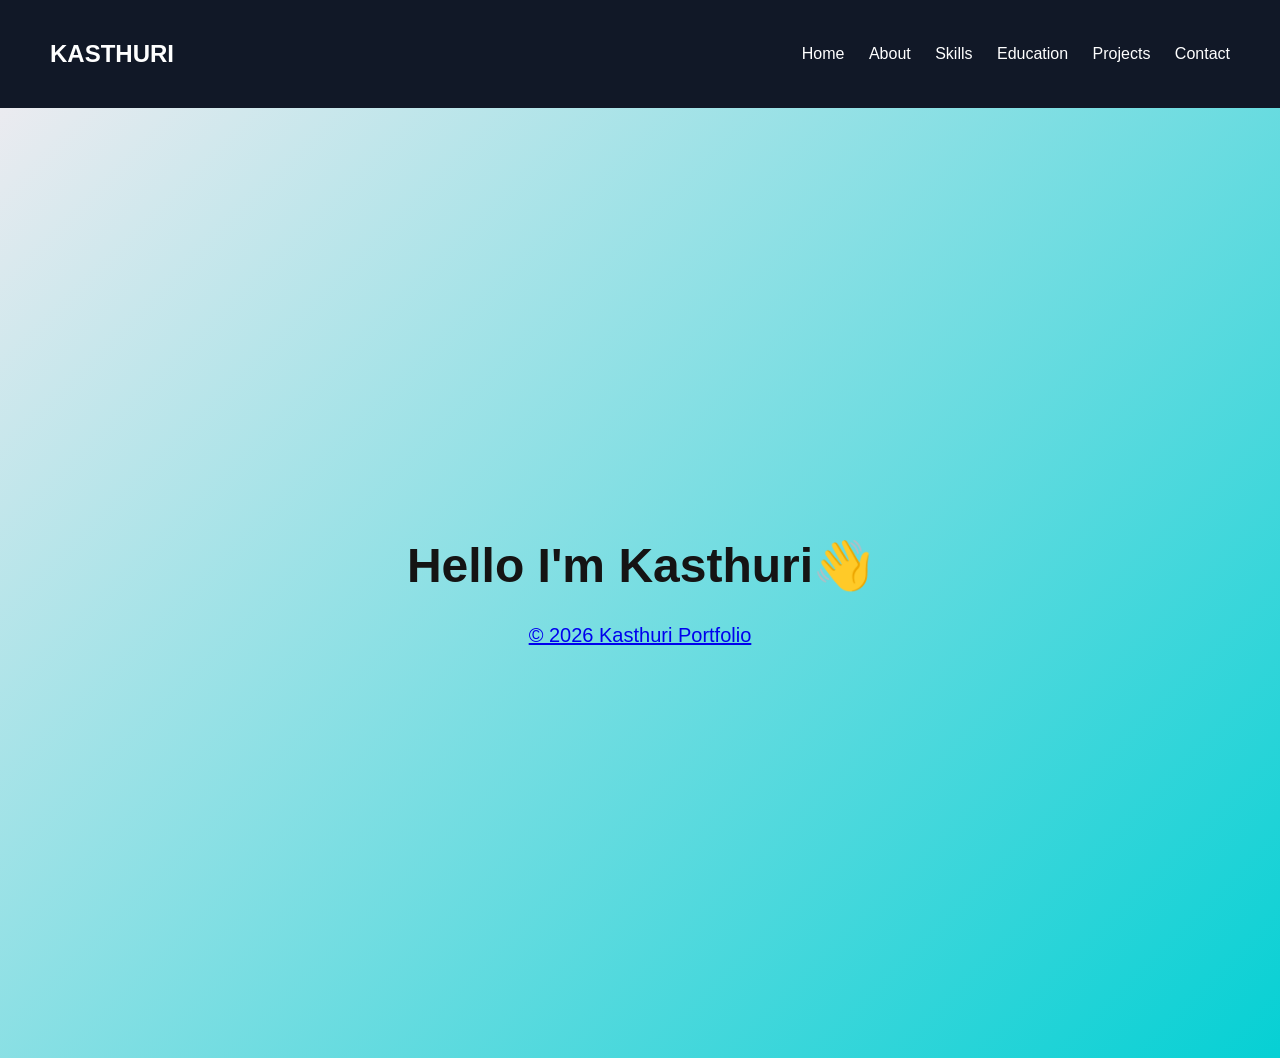
<file: index.html>
<!DOCTYPE html>
<html>
<head>
<title>Kasthuri Portfolio</title>
<link rel="stylesheet" href="style.css">
</head>
<body>
<header>
<h2>KASTHURI</h2>
<nav>
<a href="index.html">Home</a>
<a href="about.html">About</a>
<a href="skills.html">Skills</a>
<a href="education.html">Education</a>
<a href="projects.html">Projects</a>
<a href="contact.html">Contact</a>
</nav>
</header>
<section class="hero">

<h1><b>Hello I'm Kasthuri👋</b></h1>


<a href="projects.html">

<footer>
<p>© 2026 Kasthuri Portfolio</p>
</footer>

</body>
</html>
</file>
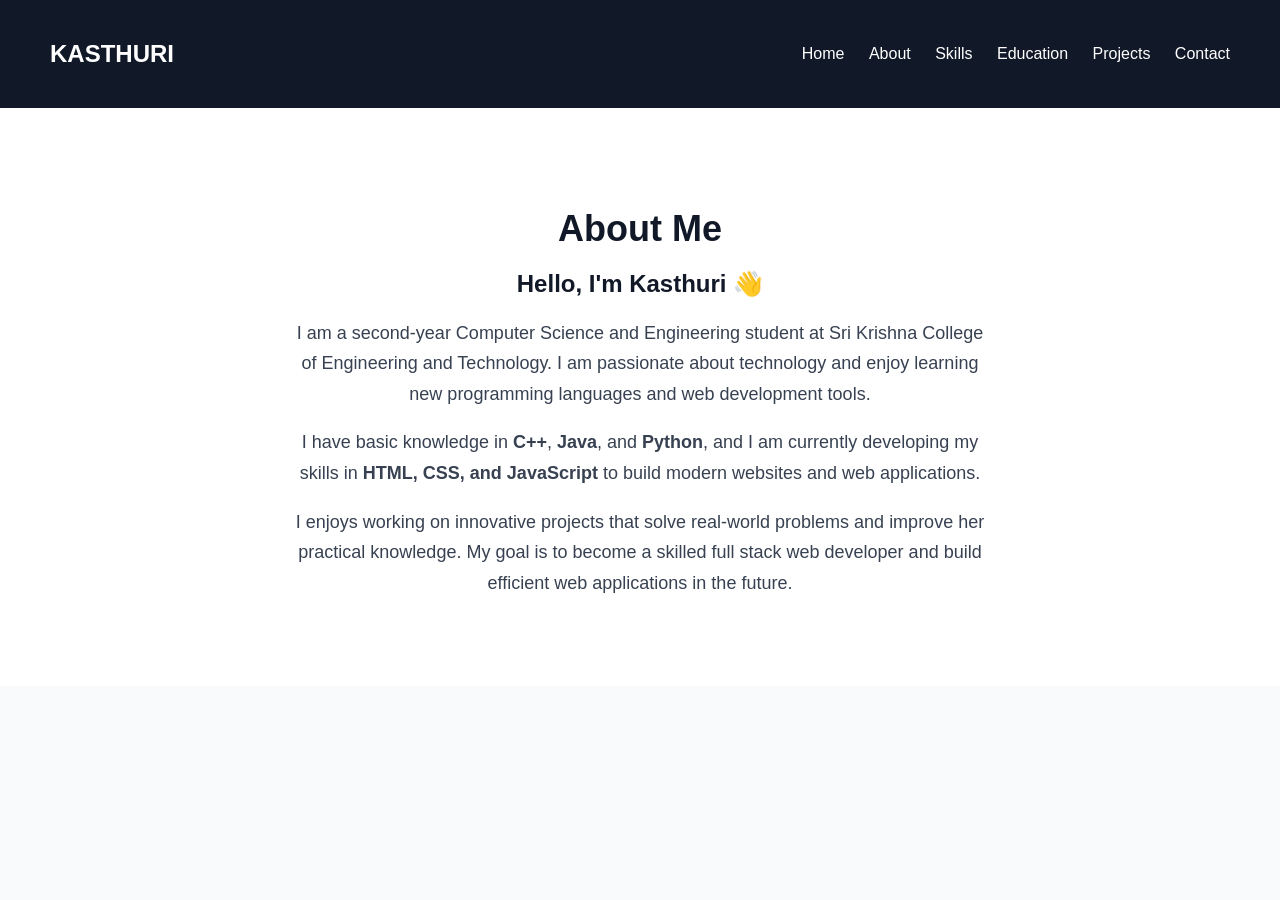
<file: about.html>
<!DOCTYPE html>
<html>
<head>
<title>About Me</title>
<link rel="stylesheet" href="style.css">
</head>

<body>

<header>
<h2>KASTHURI</h2>

<nav>
<a href="index.html">Home</a>
<a href="about.html">About</a>
<a href="skills.html">Skills</a>
<a href="education.html">Education</a>
<a href="projects.html">Projects</a>
<a href="contact.html">Contact</a>
</nav>
</header>

<section class="about">

<h1>About Me</h1>

<div class="about-container">

<div class="about-card">

<h2>Hello, I'm Kasthuri 👋</h2>

<p>
I am a second-year Computer Science and Engineering student at 
Sri Krishna College of Engineering and Technology. I am passionate 
about technology and enjoy learning new programming languages 
and web development tools.
</p>

<p>
I have basic knowledge in <b>C++</b>, <b>Java</b>, and <b>Python</b>, and 
I am currently developing my skills in <b>HTML, CSS, and JavaScript</b> 
to build modern websites and web applications.
</p>
<p> I enjoys working on innovative projects that solve real-world problems and improve her practical knowledge. 
    My goal is to become a skilled full stack web developer and build efficient web applications in the future. </p>

</div>

</div>

</section>

</body>
</html>
</file>
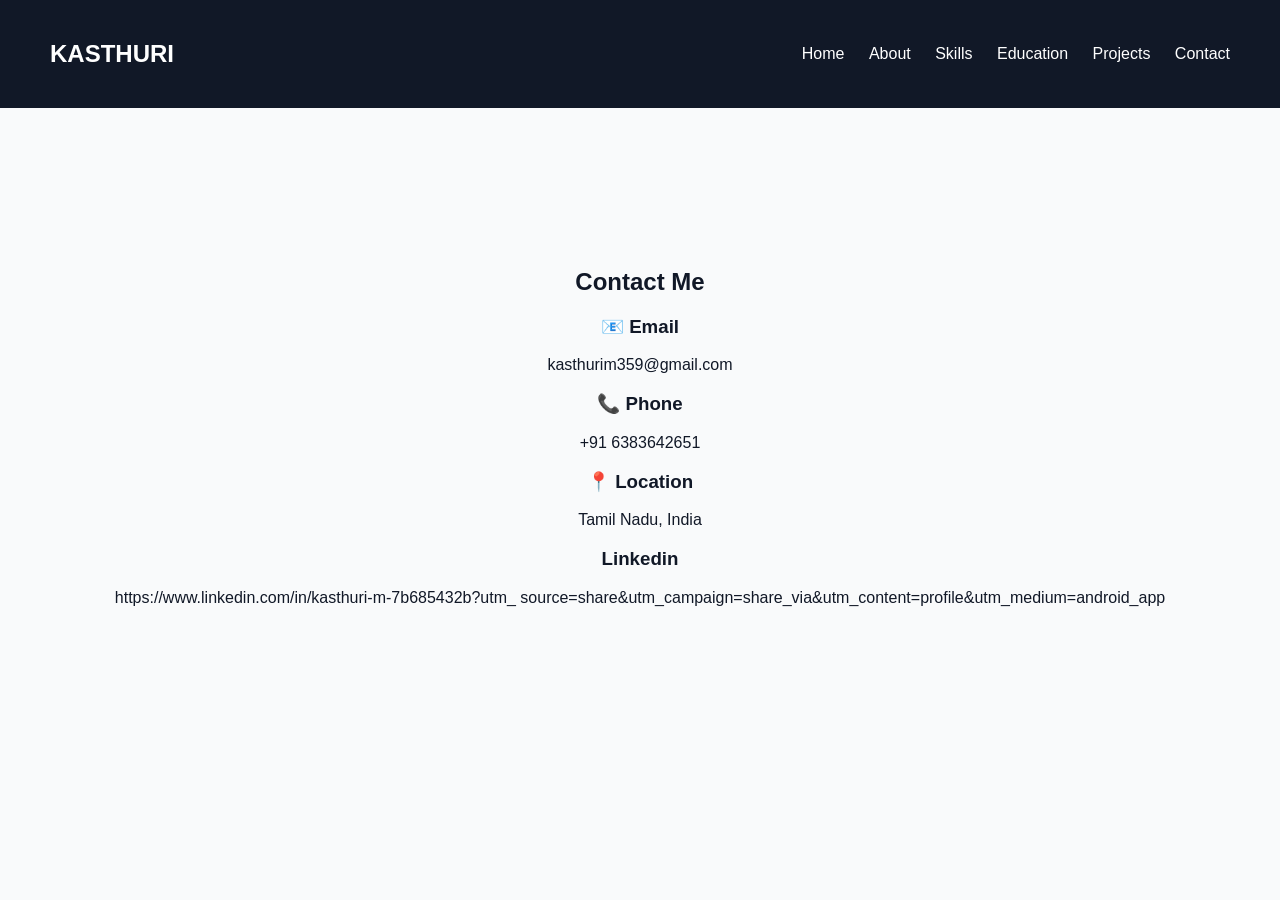
<file: contact.html>
<!DOCTYPE html>
<html>
<head>
<title>Contact</title>
<link rel="stylesheet" href="style.css">
</head>

<body>

<header>
<h2>KASTHURI</h2>
<nav>
<a href="index.html">Home</a>
<a href="about.html">About</a>
<a href="skills.html">Skills</a>
<a href="education.html">Education</a>
<a href="projects.html">Projects</a>
<a href="contact.html">Contact</a>
</nav>

</header>

<section>
<!DOCTYPE html>
<html>
<head>
<title>Contact</title>
<link rel="stylesheet" href="style.css">
</head>

<body>

<section class="contact">

<h2>Contact Me</h2>

<div class="contact-container">

<div class="contact-card">
<h3>📧 Email</h3>
<p>kasthurim359@gmail.com</p>
</div>

<div class="contact-card">
<h3>📞 Phone</h3>
<p>+91 6383642651</p>
</div>

<div class="contact-card">
<h3>📍 Location</h3>
<p>Tamil Nadu, India</p>
</div>
<div class="contact-card">
    <h3>Linkedin</h3>
    <p>https://www.linkedin.com/in/kasthuri-m-7b685432b?utm_
       source=share&utm_campaign=share_via&utm_content=profile&utm_medium=android_app</p>
</div>


</section>

</body>
</html>

</form>

</section>

</body>
</html>
</file>
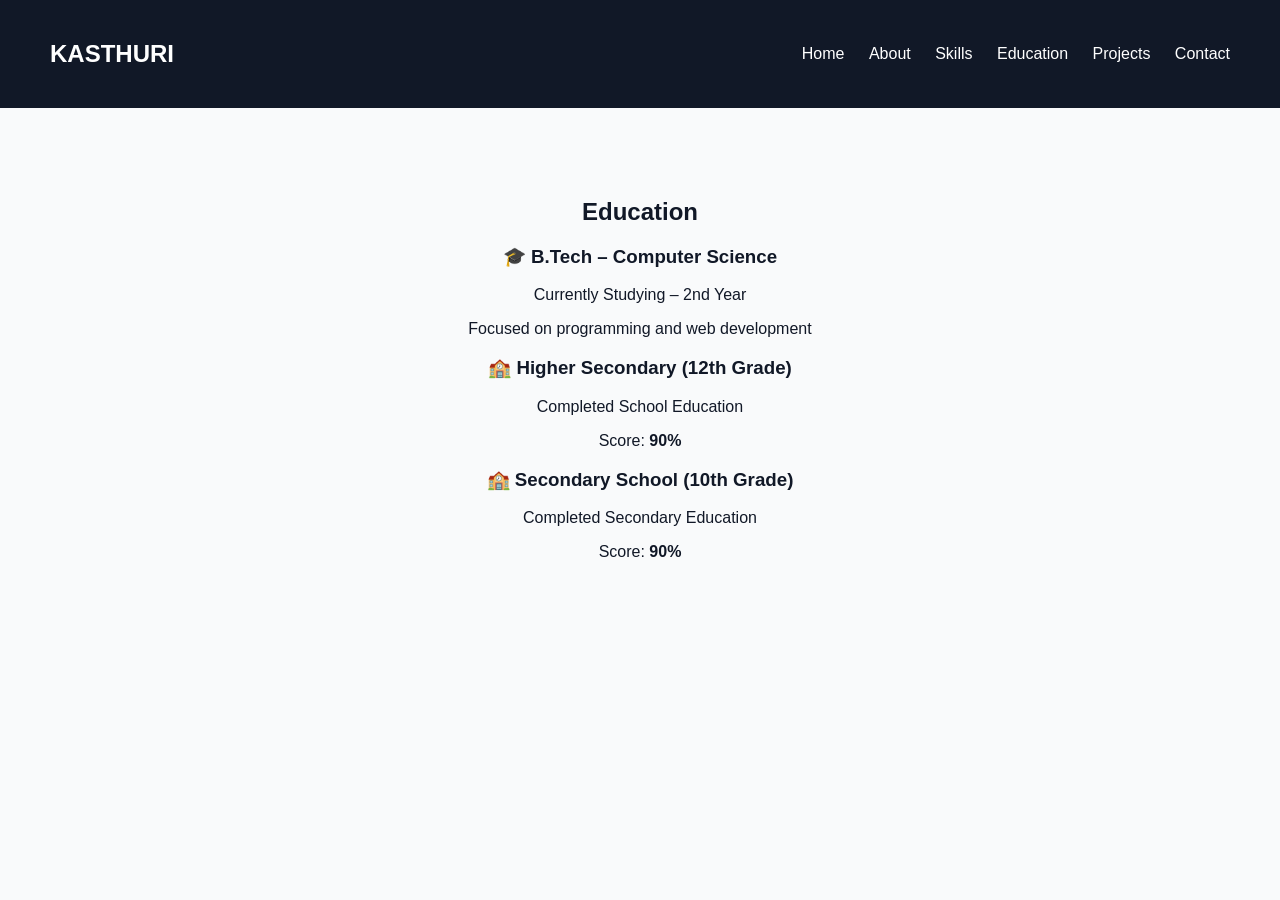
<file: education.html>
<!DOCTYPE html>
<html>
<head>
<title>Education</title>
<link rel="stylesheet" href="style.css">
</head>

<header>
<h2>KASTHURI</h2>
<nav class="navbar">
<a href="index.html">Home</a>
<a href="about.html">About</a>
<a href="skills.html">Skills</a>
<a href="education.html">Education</a>
<a href="projects.html">Projects</a>
<a href="contact.html">Contact</a>
</nav>
</header>

<section class="education">


<h2>Education</h2>

<div class="timeline">

<div class="edu-card">
<h3>🎓 B.Tech – Computer Science</h3>
<p>Currently Studying – 2nd Year</p>
<p>Focused on programming and web development</p>
</div>

<div class="edu-card">
<h3>🏫 Higher Secondary (12th Grade)</h3>
<p>Completed School Education</p>
<p>Score: <strong>90%</strong></p>
</div>

<div class="edu-card">
<h3>🏫 Secondary School (10th Grade)</h3>
<p>Completed Secondary Education</p>
<p>Score: <strong>90%</strong></p>
</div>

</div>

</section>

</body>
</html>
</file>
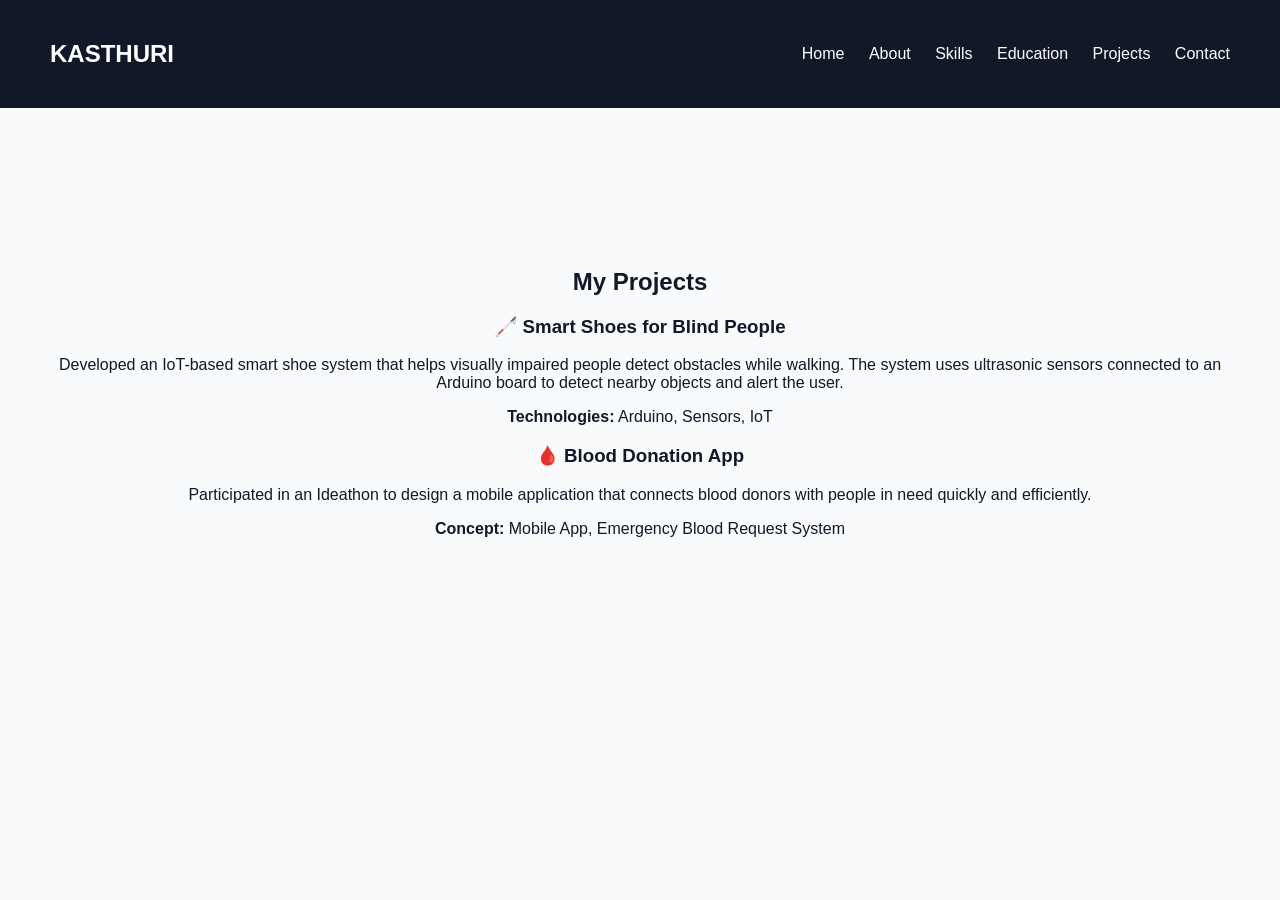
<file: projects.html>
<!DOCTYPE html>
<html>
<head>
<title>Projects</title>
<link rel="stylesheet" href="style.css">
</head>

<body>

<header>
<h2>KASTHURI</h2>
<nav>
<a href="index.html">Home</a>
<a href="about.html">About</a>
<a href="skills.html">Skills</a>
<a href="education.html">Education</a>
<a href="projects.html">Projects</a>
<a href="contact.html">Contact</a>
</nav>

</header>

<section>
<!DOCTYPE html>
<html>
<head>
<title>Projects</title>
<link rel="stylesheet" href="style.css">
</head>

<body>

<section class="projects">

<h2>My Projects</h2>

<div class="project-container">

<div class="project-card">

<h3>🦯 Smart Shoes for Blind People</h3>

<p>
Developed an IoT-based smart shoe system that helps visually impaired people detect obstacles while walking.
The system uses ultrasonic sensors connected to an Arduino board to detect nearby objects and alert the user.
</p>

<p><strong>Technologies:</strong> Arduino, Sensors, IoT</p>

</div>

<div class="project-card">
<h3>🩸 Blood Donation App</h3>
<p>
Participated in an Ideathon to design a mobile application that connects blood donors with people in need quickly and efficiently.
</p>
<p><strong>Concept:</strong> Mobile App, Emergency Blood Request System</p>
</div>

</div>

</section>

</body>
</html>

</section>

</body>
</html>
</file>
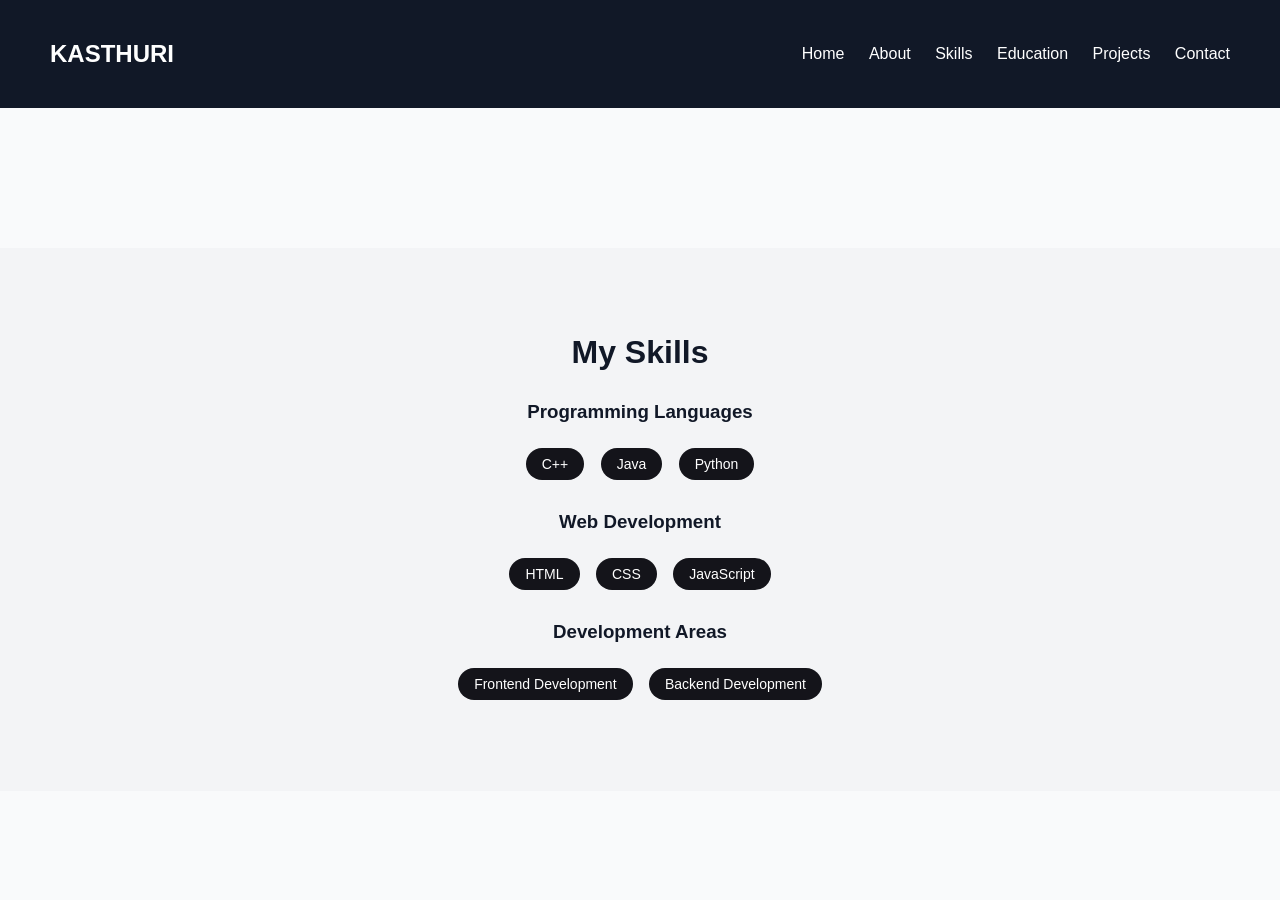
<file: skills.html>
<!DOCTYPE html>
<html>
<head>
<title>My Skills</title>
<link rel="stylesheet" href="style.css">
</head>

<body>

<header>

<h2 class="logo">KASTHURI</h2>


<nav class="navbar">
<a href="index.html">Home</a>
<a href="about.html">About</a>
<a href="skills.html">Skills</a>
<a href="education.html">Education</a>
<a href="projects.html">Projects</a>
<a href="contact.html">Contact</a>
</nav>

</header>

<section class="intro">
</section>

<section class="skills">

<h2>My Skills</h2>

<div class="skill-category">
<h3>Programming Languages</h3>

<div class="skill-tags">
<span>C++</span>
<span>Java</span>
<span>Python</span>
</div>

</div>

<div class="skill-category">

<h3>Web Development</h3>

<div class="skill-tags">
<span>HTML</span>
<span>CSS</span>
<span>JavaScript</span>
</div>

</div>

<div class="skill-category">

<h3>Development Areas</h3>

<div class="skill-tags">
<span>Frontend Development</span>
<span>Backend Development</span>
</div>

</div>

</section>

</body>
</html>
</file>
<file: style.css>
body{
font-family: 'Segoe UI', Arial, sans-serif;
margin:0;
background:#F9FAFB;
color:#111827;
}

/* HEADER */
header{
display:flex;
justify-content:space-between;
align-items:center;
padding:20px 50px;
background:#111827;
color:white;
}

nav a{
color:white;
margin-left:20px;
text-decoration:none;
font-weight:500;
transition:0.3s;
}

nav a:hover{
color:#06B6D4;
}

/* HERO SECTION */

.hero{
height:90vh;
display:flex;
flex-direction:column;
justify-content:center;
align-items:center;
text-align:center;
background:linear-gradient(135deg,#ebebf0,#06d0d4);
color:rgb(21, 20, 20);
}

.hero h1{
font-size:48px;
margin-bottom:10px;
}

.hero p{
font-size:20px;
}

/* SECTIONS */

section{
padding:70px 20px;
text-align:center;
}

/* ABOUT */

.about{
background:white;
}

.about h1{
font-size:36px;
margin-bottom:20px;
}

.about-container{
max-width:700px;
margin:auto;
}

.about-container p{
font-size:18px;
line-height:1.7;
color:#374151;
}

/* SKILLS */

.skills{
background:#F3F4F6;
padding:60px 20px;
}

.skills h2{
font-size:32px;
margin-bottom:30px;
}

.skill-category{
margin-bottom:25px;
}

.skill-tags span{
display:inline-block;
background:#14141a;
color:white;
padding:8px 16px;
margin:6px;
border-radius:20px;
font-size:14px;
}

/* PROJECTS */

.project{
background:white;
padding:25px;
margin:20px auto;
max-width:500px;
border-radius:12px;
box-shadow:0 6px 20px rgba(0,0,0,0.08);
transition:0.3s;
}

.project:hover{
transform:translateY(-5px);
}

/* CONTACT */

input, textarea{
display:block;
margin:10px auto;
padding:12px;
width:260px;
border:1px solid #ccc;
border-radius:6px;
}

button{
padding:12px 25px;
background:#c8c7d8;
color:white;
border:none;
border-radius:6px;
cursor:pointer;
transition:0.3s;
}

button:hover{
background:#f5f9fa;
}
</file>
